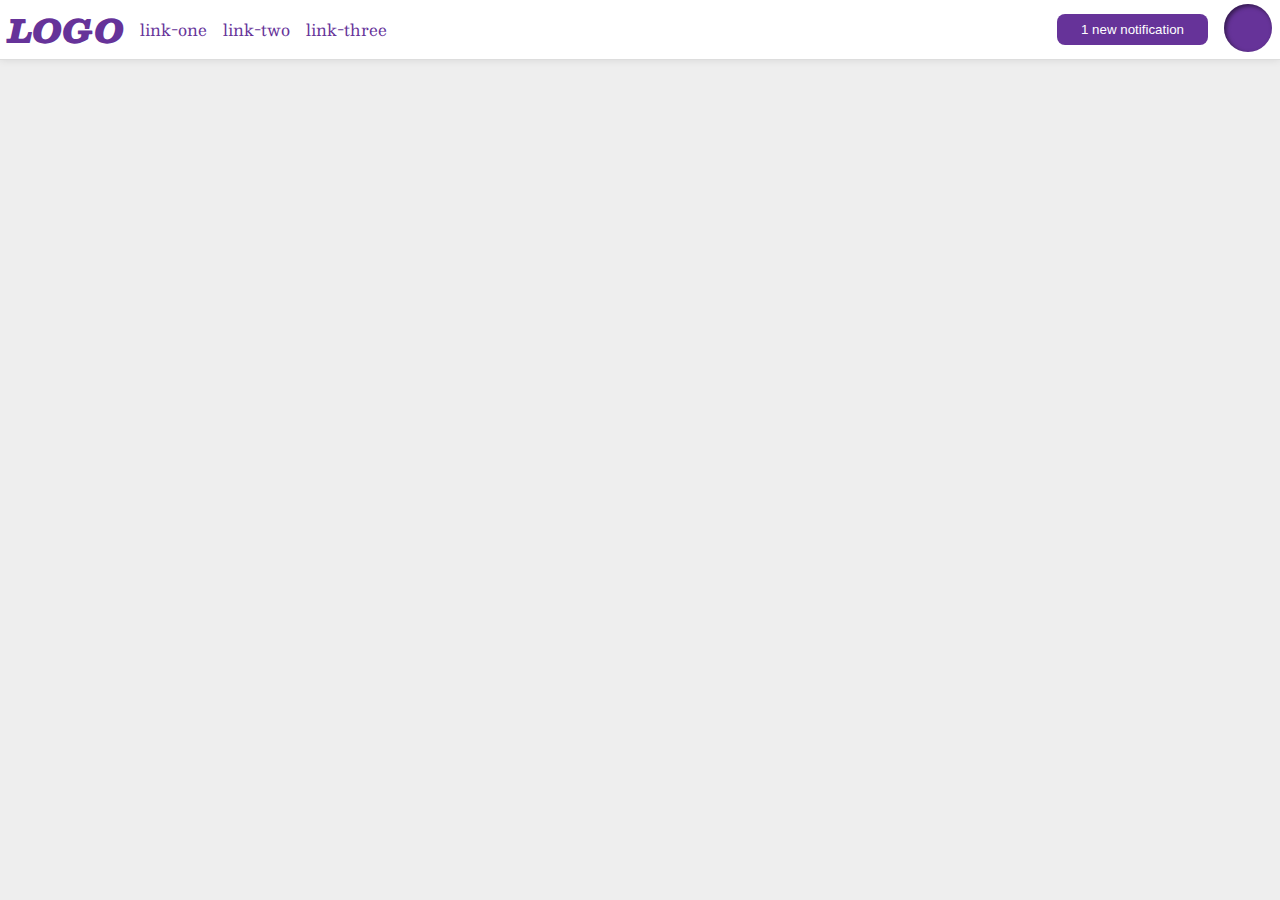
<file: flex/03-flex-header-2/index.html>
<!DOCTYPE html>
<html lang="en">

<head>
  <meta charset="UTF-8">
  <meta http-equiv="X-UA-Compatible" content="IE=edge">
  <meta name="viewport" content="width=device-width, initial-scale=1.0">
  <title>Flex Header 2</title>
  <link rel="stylesheet" href="style.css">
</head>

<body>
  <div class="header">
    <div class="left-nav-wrapper">
      <div class="logo">
        LOGO
      </div>
      <ul class="links">
        <li><a href="https://google.com">link-one</a></li>
        <li><a href="https://google.com">link-two</a></li>
        <li><a href="https://google.com">link-three</a></li>
      </ul>
    </div>
    <div class="right-nav-wrapper">
      <button class="notifications">
        1 new notification
      </button>
      <div class="profile-image"></div>
    </div>
  </div>
</body>

</html>
</file>
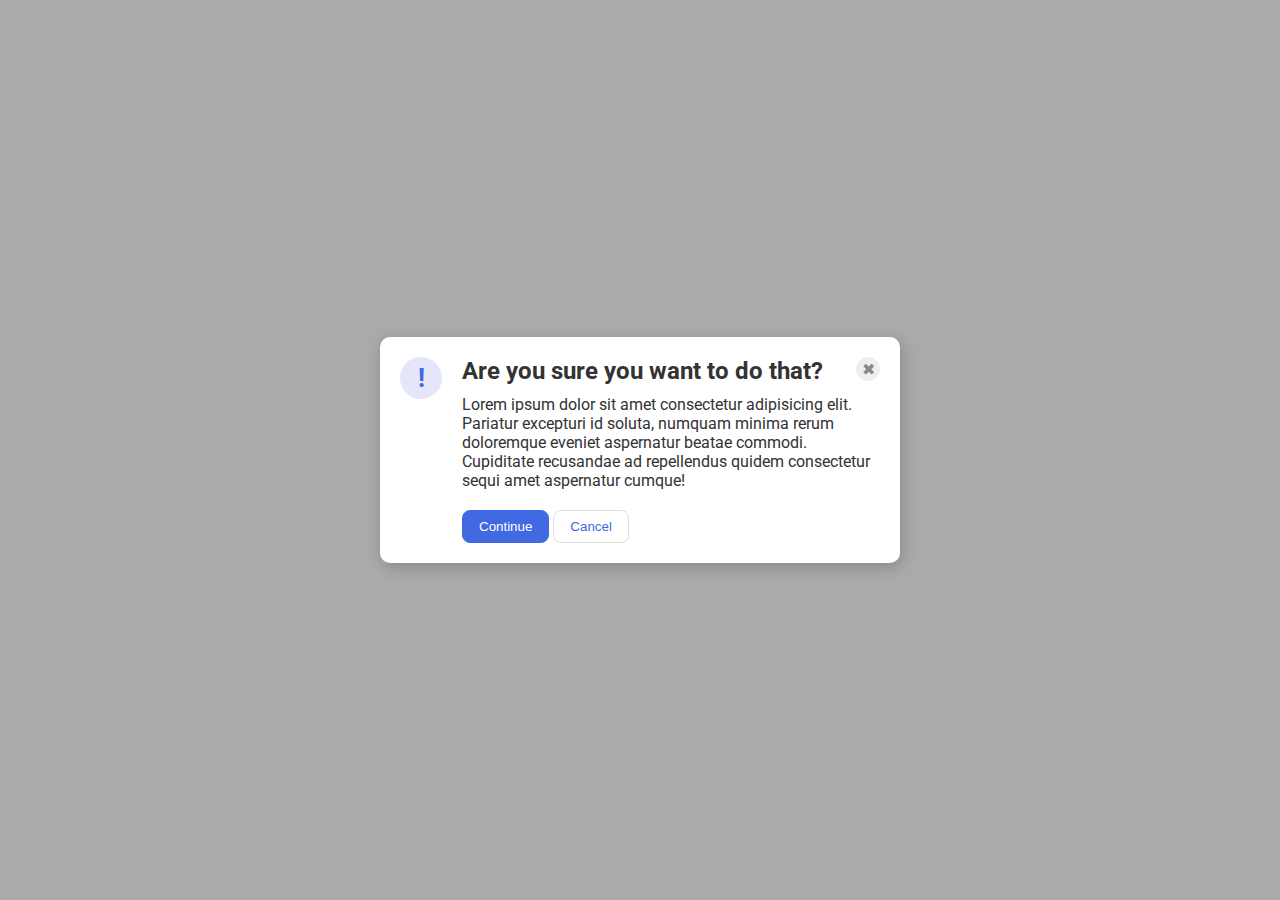
<file: flex/05-flex-modal/index.html>
<!DOCTYPE html>
<html lang="en">

<head>
  <meta charset="UTF-8">
  <meta http-equiv="X-UA-Compatible" content="IE=edge">
  <meta name="viewport" content="width=device-width, initial-scale=1.0">
  <link rel="stylesheet" href="style.css">
  <title>Modal</title>
</head>

<body>
  <div class="modal">

    <div class="left-wrapper">
      <div class="icon">!</div>
    </div>
    <right-wrapper>
      <div class="header">
        <p>
          Are you sure you want to do that?
        </p>
        <button class="close-button">✖</button>
      </div>
      <div class="text">Lorem ipsum dolor sit amet consectetur adipisicing elit. Pariatur excepturi id soluta, numquam
        minima rerum doloremque eveniet aspernatur beatae commodi. Cupiditate recusandae ad repellendus quidem
        consectetur
        sequi amet aspernatur cumque!</div>
      <button class="continue">Continue</button>
      <button class="cancel">Cancel</button>
    </right-wrapper>
  </div>

</body>

</html>
</file>
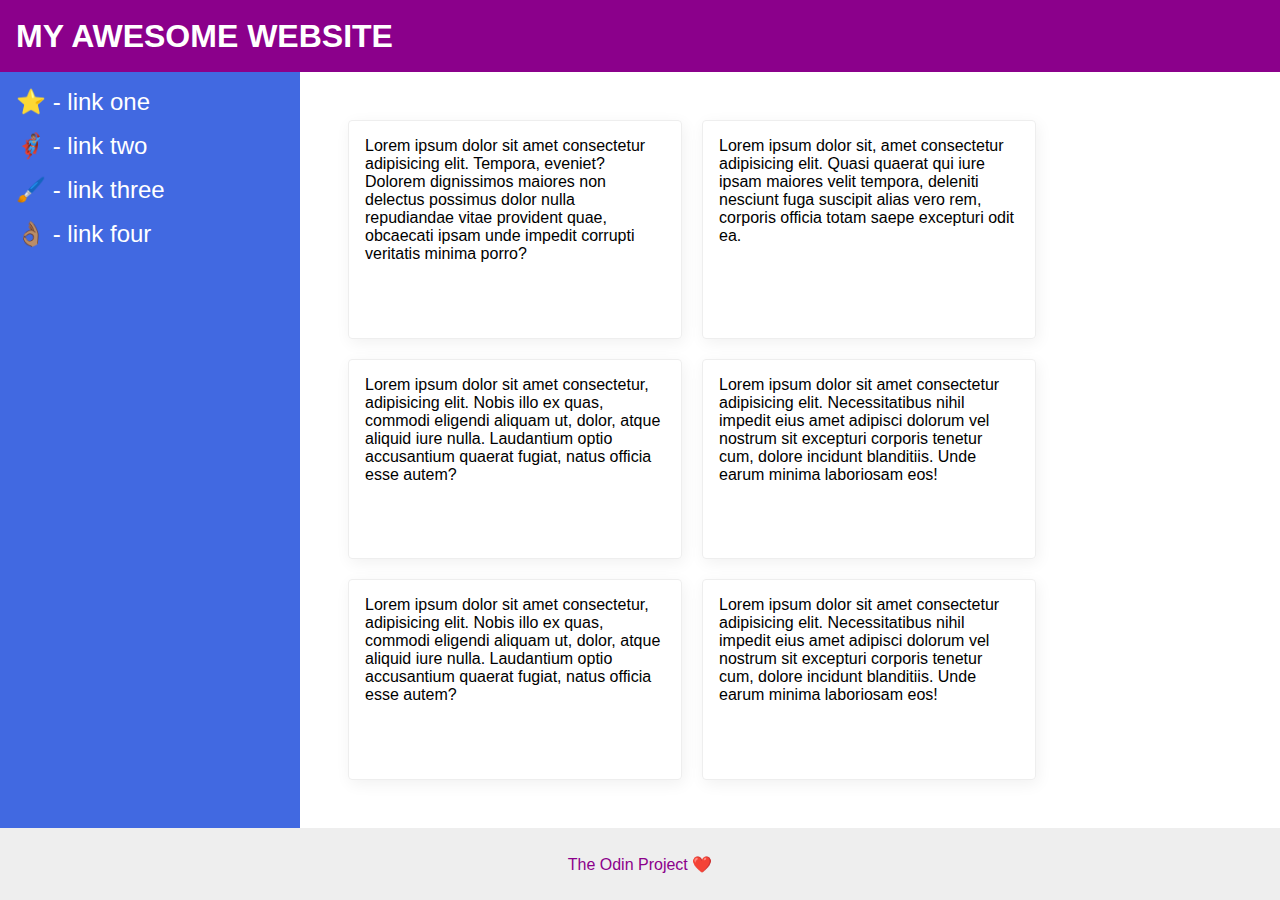
<file: flex/07-flex-layout-2/index.html>
<!DOCTYPE html>
<html lang="en">
  <head>
    <meta charset="UTF-8">
    <meta http-equiv="X-UA-Compatible" content="IE=edge">
    <meta name="viewport" content="width=device-width, initial-scale=1.0">
    <title>The Holy Grail</title>
    <link rel="stylesheet" href="style.css">
  </head>
  <body>
    <div class="header">
      MY AWESOME WEBSITE
    </div>
    
    <div class="content-wrapper">
      <div class="sidebar">
        <ul>
          <li><a href="#">⭐ - link one</a></li>
          <li><a href="#">🦸🏽‍♂️ - link two</a></li>
          <li><a href="#">🖌️ - link three</a></li>
          <li><a href="#">👌🏽 - link four</a></li>
        </ul>
      </div>
  
      <div class="content">
        <div class="card">Lorem ipsum dolor sit amet consectetur adipisicing elit. Tempora, eveniet? Dolorem dignissimos maiores non delectus possimus dolor nulla repudiandae vitae provident quae, obcaecati ipsam unde impedit corrupti veritatis minima porro?</div>
        <div class="card">Lorem ipsum dolor sit, amet consectetur adipisicing elit. Quasi quaerat qui iure ipsam maiores velit tempora, deleniti nesciunt fuga suscipit alias vero rem, corporis officia totam saepe excepturi odit ea.</div>
        <div class="card">Lorem ipsum dolor sit amet consectetur, adipisicing elit. Nobis illo ex quas, commodi eligendi aliquam ut, dolor, atque aliquid iure nulla. Laudantium optio accusantium quaerat fugiat, natus officia esse autem?</div>
        <div class="card">Lorem ipsum dolor sit amet consectetur adipisicing elit. Necessitatibus nihil impedit eius amet adipisci dolorum vel nostrum sit excepturi corporis tenetur cum, dolore incidunt blanditiis. Unde earum minima laboriosam eos!</div>
        <div class="card">Lorem ipsum dolor sit amet consectetur, adipisicing elit. Nobis illo ex quas, commodi eligendi aliquam ut, dolor, atque aliquid iure nulla. Laudantium optio accusantium quaerat fugiat, natus officia esse autem?</div>
        <div class="card">Lorem ipsum dolor sit amet consectetur adipisicing elit. Necessitatibus nihil impedit eius amet adipisci dolorum vel nostrum sit excepturi corporis tenetur cum, dolore incidunt blanditiis. Unde earum minima laboriosam eos!</div>
      </div>
    </div>
    
    <div class="footer">
      The Odin Project ❤️
    </div>
  </body>
</html>
</file>
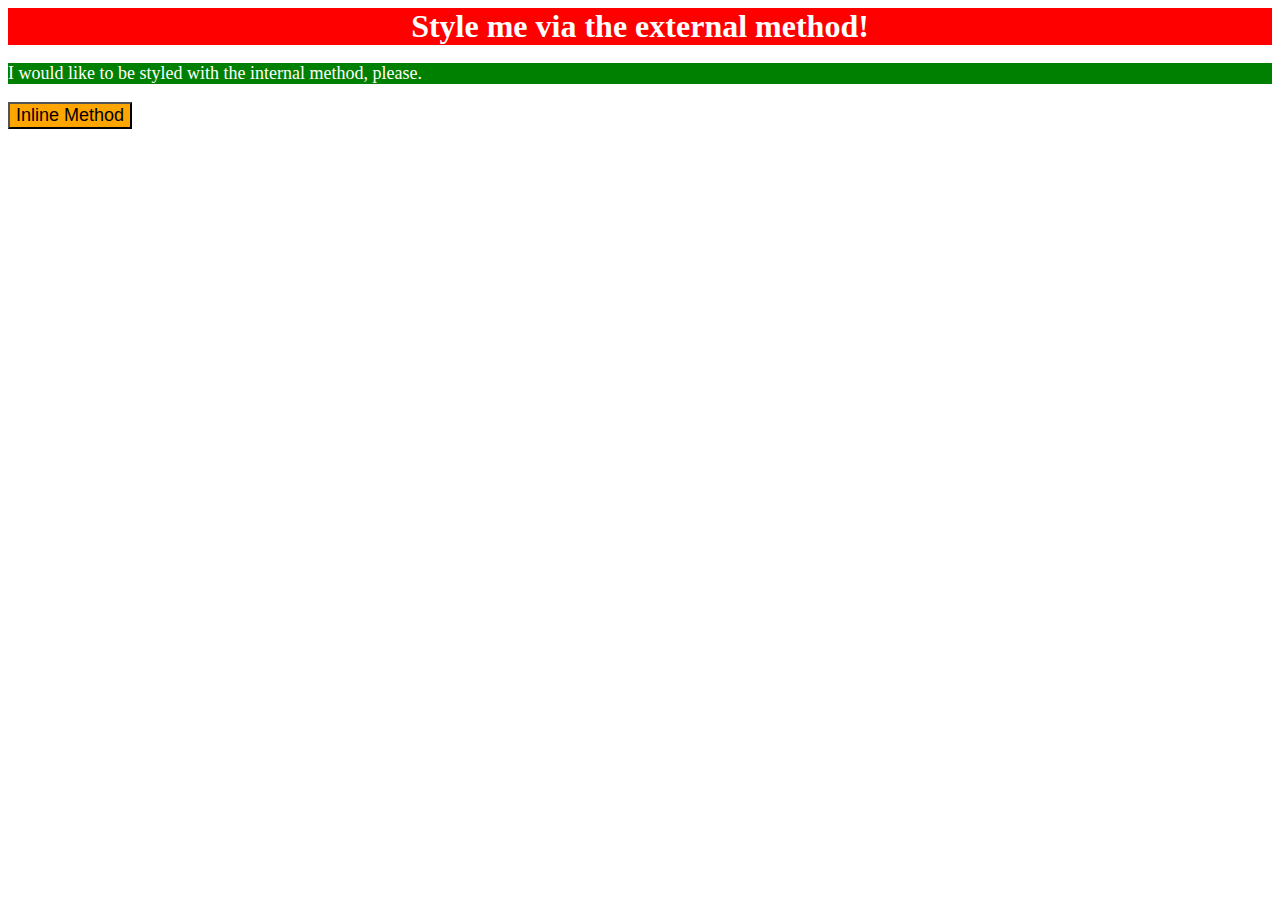
<file: foundations/01-css-methods/index.html>
<!DOCTYPE html>
<html lang="en">

<head>
  <meta charset="UTF-8">
  <meta http-equiv="X-UA-Compatible" content="IE=edge">
  <meta name="viewport" content="width=device-width, initial-scale=1.0">
  <title>Methods for Adding CSS</title>
  <link rel="stylesheet" href="styles.css">
  <style>
    p {
      background-color: green;
      color: white;
      font-size: 18px;
    }
  </style>
</head>

<body>
  <div>Style me via the external method!</div>
  <p>I would like to be styled with the internal method, please.</p>
  <button style="background-color: orange; font-size: 18px;">Inline Method</button>
</body>

</html>
</file>
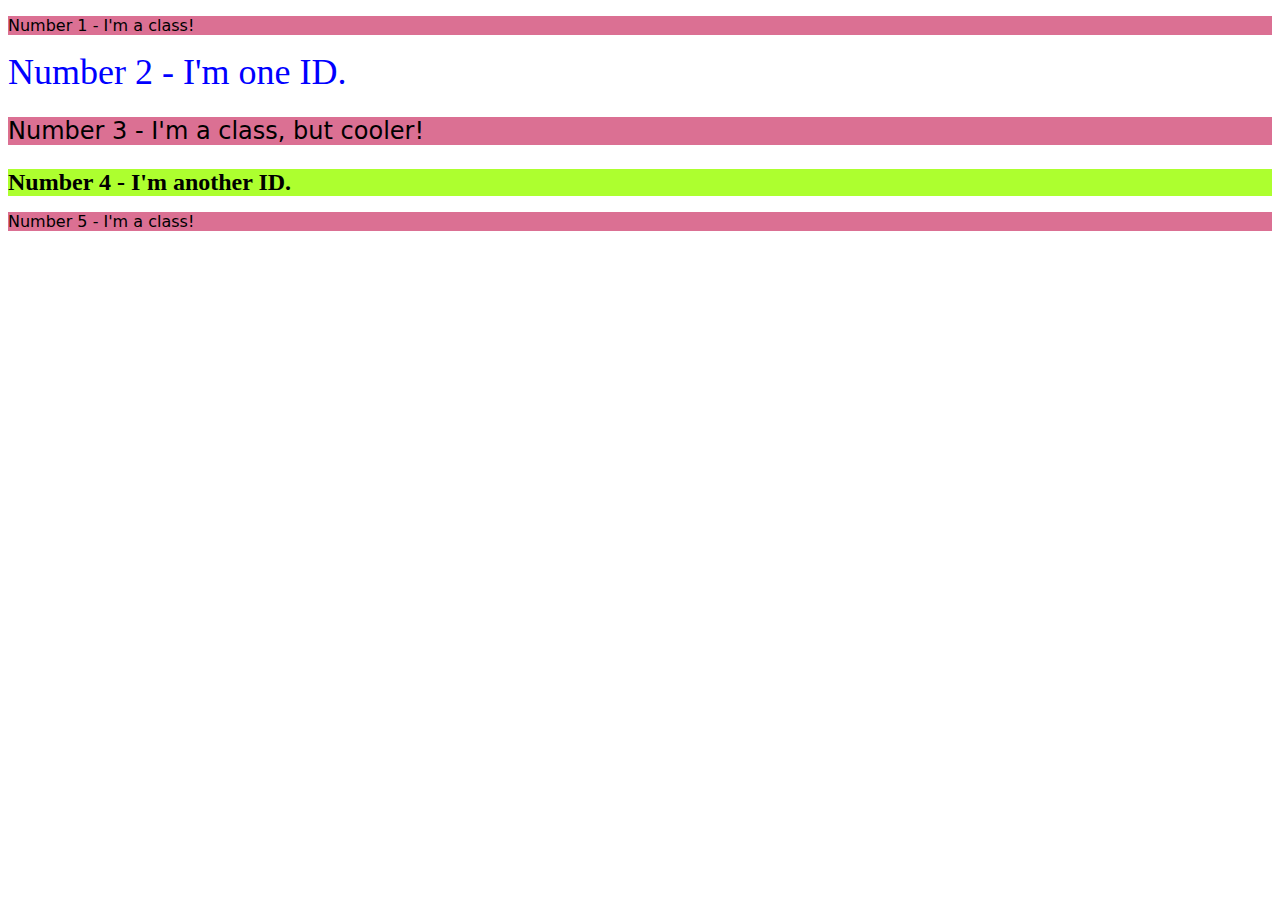
<file: foundations/02-class-id-selectors/index.html>
<!DOCTYPE html>
<html lang="en">
  <head>
    <meta charset="UTF-8">
    <meta http-equiv="X-UA-Compatible" content="IE=edge">
    <meta name="viewport" content="width=device-width, initial-scale=1.0">
    <title>Class and ID Selectors</title>
    <link rel="stylesheet" href="style.css">
  </head>
  <body>
    <p id="one" class="odd" >Number 1 - I'm a class!</p>
    <div id="two" class="even" >Number 2 - I'm one ID.</div>
    <p id="three" class="odd" >Number 3 - I'm a class, but cooler!</p>
    <div id="four" class="even" >Number 4 - I'm another ID.</div>
    <p id="five" class="odd">Number 5 - I'm a class!</p>
  </body>
</html>
</file>
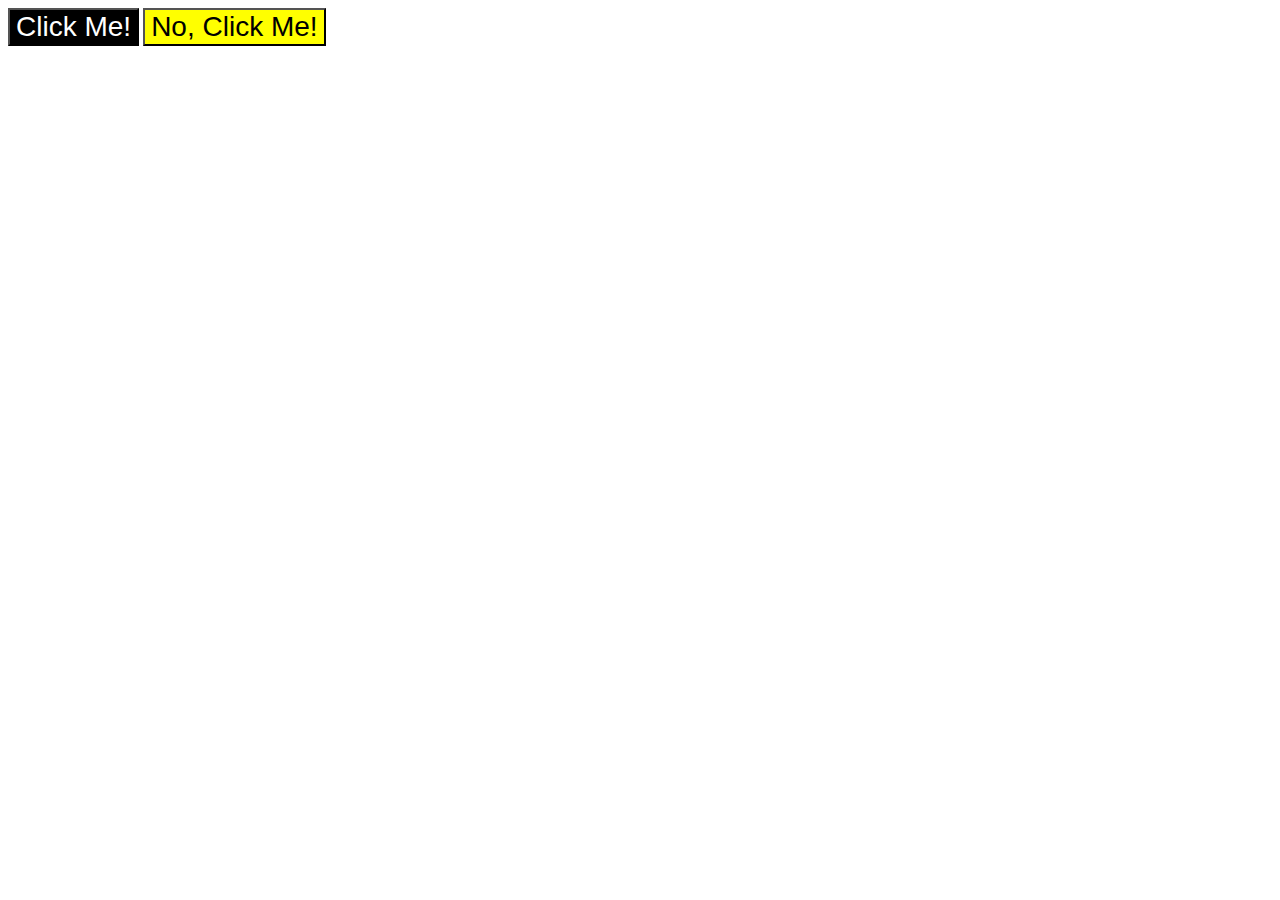
<file: foundations/03-grouping-selectors/index.html>
<!DOCTYPE html>
<html lang="en">
  <head>
    <meta charset="UTF-8">
    <meta http-equiv="X-UA-Compatible" content="IE=edge">
    <meta name="viewport" content="width=device-width, initial-scale=1.0">
    <title>Grouping Selectors</title>
    <link rel="stylesheet" href="style.css">
  </head>
  <body>
    <button class="button1">Click Me!</button>
    <button class="button2">No, Click Me!</button>
  </body>
</html>
</file>
<file: flex/03-flex-header-2/style.css>
/* this is some magical font-importing.  
you'll learn about it later. */
@import url('https://fonts.googleapis.com/css2?family=Besley:ital,wght@0,400;1,900&display=swap');

body {
  margin: 0;
  background: #eee;
  font-family: Besley, serif;
}

.header {
  background: white;
  border-bottom: 1px solid #ddd;
  box-shadow: 0 0 8px rgba(0,0,0,.1);
  display: flex;
  align-items: center;
  justify-content: space-between;
}

.left-nav-wrapper {
  margin-left: 8px;
  display: flex;
  align-items: center;
  justify-content: flex-start;
  gap: 8px;
}

.links {
  padding: 0;
  display: flex;
  align-items: center;
  gap: 16px;
}

.right-nav-wrapper {
  margin-right: 8px;
  display: flex;
  gap: 16px;
}

.profile-image {
  background: rebeccapurple;
  box-shadow: inset 2px 2px 4px rgba(0,0,0,.5);
  border-radius: 50%;
  width: 48px;
  height: 48px;
}

.logo {
  color: rebeccapurple;
  font-size: 32px;
  font-weight: 900;
  font-style: italic;
  margin-right: 8px;
}

button {
  border: none;
  border-radius: 8px;
  background: rebeccapurple;
  color: white;
  padding: 8px 24px;
  margin: 10px 0;
}

a {
  /* this removes the line under our links */
  text-decoration: none;
  color: rebeccapurple;
}

ul {
  list-style-type: none;
}
</file>
<file: flex/05-flex-modal/style.css>
@import url('https://fonts.googleapis.com/css2?family=Roboto:wght@400;700&display=swap');

html, body {
  height: 100%;
}

body {
  font-family: Roboto, sans-serif;
  margin: 0;
  background: #aaa;
  color: #333;
  /* I'll give you this one for free lol */
  display: flex;
  align-items: center;
  justify-content: center;
}

.modal {
  background: white;
  width: 480px;
  padding: 20px;
  border-radius: 10px;
  box-shadow: 2px 4px 16px rgba(0,0,0,.2);
  display: flex;
  justify-content: center;
  gap: 20px;
}

.modal p {
  margin: 0 0 10px 0;
}

.header {
  display: flex;
  justify-content: space-between;
  align-items: flex-start;
  font-weight: bold;
  font-size: x-large;
  gap: 10px;
}

.icon {
  color: royalblue;
  font-size: 26px;
  font-weight: 700;
  background: lavender;
  width: 42px;
  height: 42px;
  border-radius: 50%;
  display: flex;
  align-items: center;
  justify-content: center;
}

.close-button {
  background: #eee;
  border-radius: 50%;
  color: #888;
  font-weight: 400;
  font-size: 16px;
  height: 24px;
  width: 24px;
  display: flex;
  align-items: center;
  justify-content: center;
  border: 1px solid #eee;
  padding: 0;
}


.text {
  margin-bottom: 20px;
}


button {
  cursor: pointer;
  padding: 8px 16px;
  border-radius: 8px;
}

button.continue {
  background: royalblue;
  border: 1px solid royalblue;
  color: white;
}

button.cancel {
  background: white;
  border: 1px solid #ddd;
  color: royalblue;
}
</file>
<file: flex/07-flex-layout-2/style.css>
body {
  font-family: -apple-system, BlinkMacSystemFont, 'Segoe UI', Roboto, Oxygen, Ubuntu, Cantarell, 'Open Sans', 'Helvetica Neue', sans-serif;
  margin: 0;
  min-height: 100vh;
  display: flex;
  flex-direction: column;
  justify-content: space-between;
  align-content: center;
}

.header {
  height: 72px;
  font-size: 32px;
  font-weight: 900;
  padding: 0 16px;
  background: darkmagenta;
  color: white;
  display: flex;
  align-items: center;
}

.footer {
  height: 72px;
  background: #eee;
  color: darkmagenta;
  display: flex;
  align-items: center;
  justify-content: center;
}


.content-wrapper {
  display: flex;
  flex: 1;
}

.content {
  display: flex;
  flex-wrap: wrap;
  justify-content: flex-start;
  padding: 48px;
  gap: 20px;
}

.sidebar {
  width: 300px;
  padding: 16px;
  flex-shrink: 0;
  background: royalblue;
  box-sizing: border-box;
}

.card {
  flex: 0 2 300px;
  height: auto;
  padding: 16px;
  border: 1px solid #eee;
  box-shadow: 2px 4px 16px rgba(0,0,0,.06);
  border-radius: 4px;
}

ul {
  list-style-type: none;
  margin: 0;
  padding: 0;
}

li {
  margin-bottom: 16px;
}

a {
  color: white;
  text-decoration: none;
  font-size: 24px;
}
</file>
<file: foundations/01-css-methods/styles.css>
div {
    background-color: red;
    color: white;
    font-size: 32px;
    text-align: center;
    font-weight: bold;
  }
</file>
<file: foundations/02-class-id-selectors/style.css>
.odd {
    background-color: palevioletred;
    font-family: Verdana, DejaVu Sans, sans-serif;
}

#two {
    color: blue;
    font-size: 36px;
}

#three {
    font-size: 24px;
}

#four {
    background-color: greenyellow;
    font-size: 24px;
    font-weight: bold;
}
</file>
<file: foundations/03-grouping-selectors/style.css>
button {
    font-size: 28px;
    font-family: Helvetica, "Times New Roman", 'sans-serif';
}

.button1 {
    background-color: black;
    color: white;
}

.button2 {
    background-color: yellow;
}
</file>
